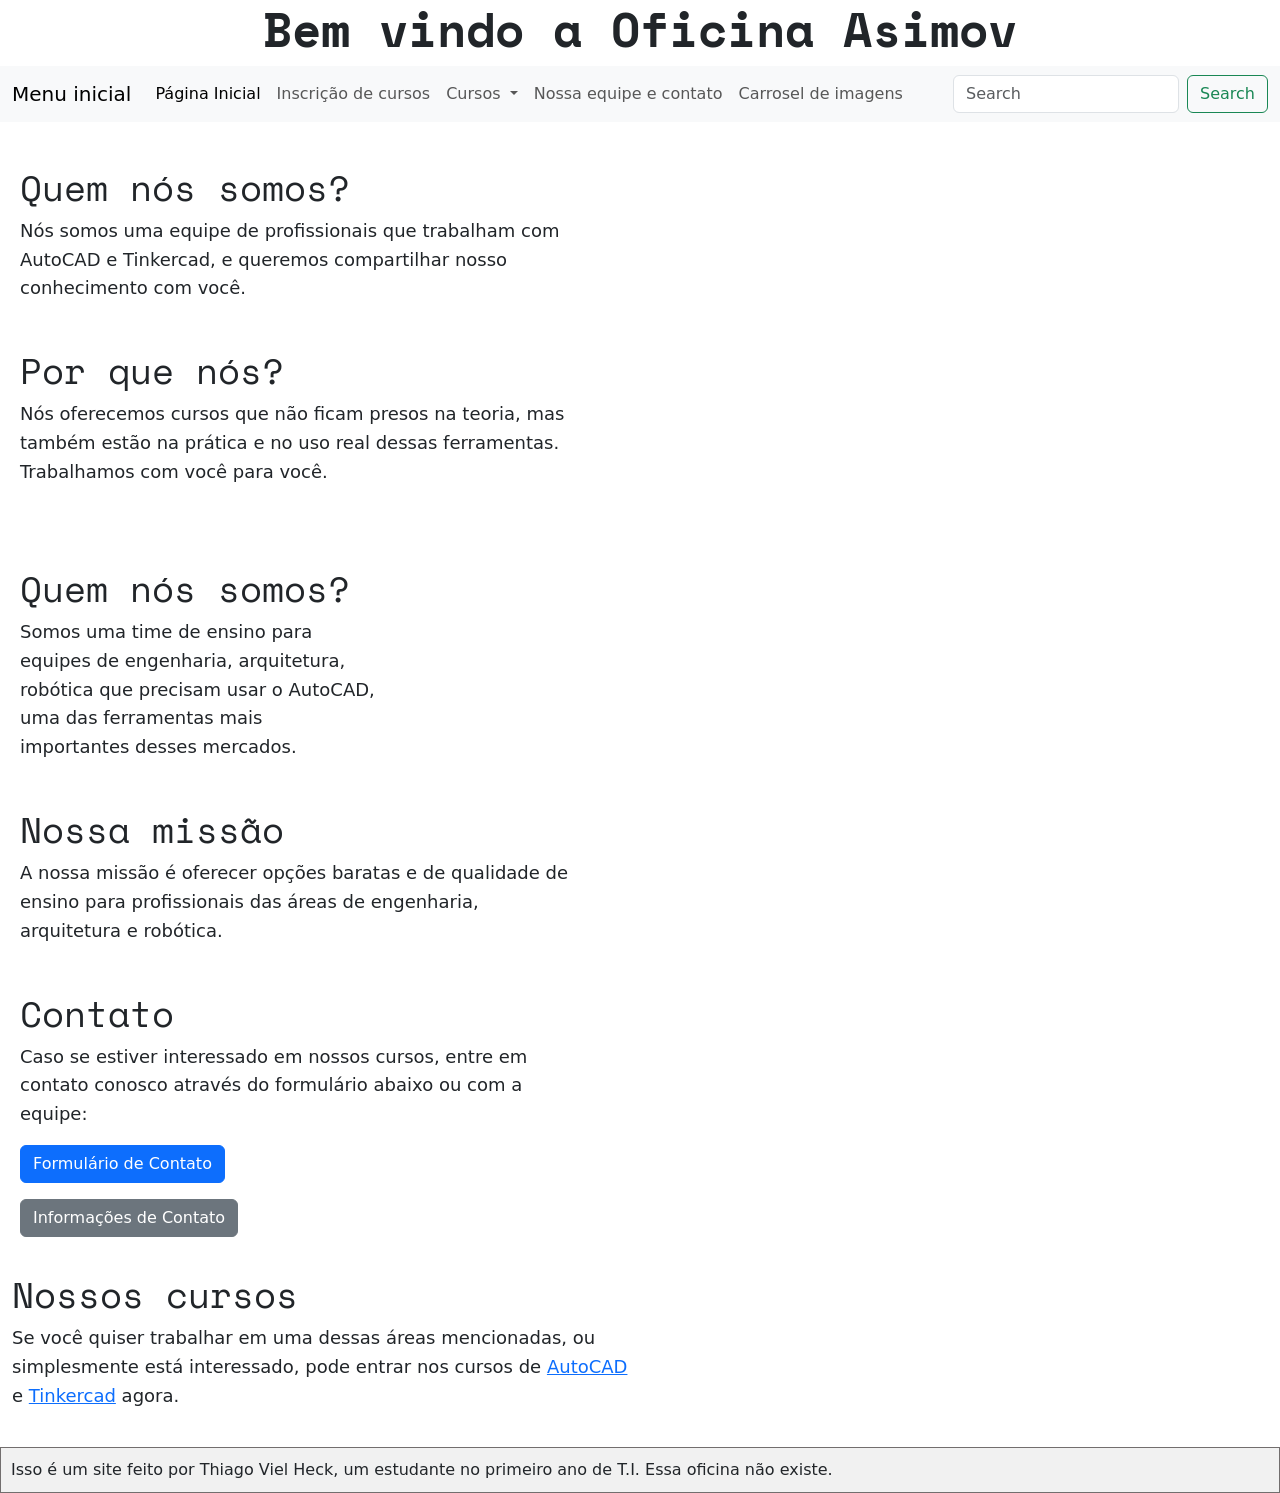
<file: index.html>
<!doctype html>
<html lang="pt-br">
  <head>
    <meta charset="utf-8" />
    <meta name="viewport" content="width=device-width, initial-scale=1" />
    <title>AV1 Terceiro Bimestre</title>
    <!-- Bootstrap -->
    <link
      href="https://cdn.jsdelivr.net/npm/bootstrap@5.3.8/dist/css/bootstrap.min.css"
      rel="stylesheet"
      integrity="sha384-sRIl4kxILFvY47J16cr9ZwB07vP4J8+LH7qKQnuqkuIAvNWLzeN8tE5YBujZqJLB"
      crossorigin="anonymous"
    />
    <!-- Google Fonts -->
    <link rel="preconnect" href="https://fonts.googleapis.com" />
    <link rel="preconnect" href="https://fonts.gstatic.com" crossorigin />
    <link
      href="https://fonts.googleapis.com/css2?family=Space+Mono:ital,wght@0,400;0,700;1,400;1,700&display=swap"
      rel="stylesheet"
    />

    <!-- CSS Customizado -->
    <link rel="stylesheet" href="css/style.css" />
  </head>

  <body>
    <div class="index">
      <h1 class="text-center">Bem vindo a Oficina Asimov</h1>

      <nav class="navbar navbar-expand-lg bg-body-tertiary">
        <div class="container-fluid">
          <a class="navbar-brand" href="#">Menu inicial</a>
          <button
            class="navbar-toggler"
            type="button"
            data-bs-toggle="collapse"
            data-bs-target="#navbarSupportedContent"
            aria-controls="navbarSupportedContent"
            aria-expanded="false"
            aria-label="Toggle navigation"
          >
            <span class="navbar-toggler-icon"></span>
          </button>
          <div class="collapse navbar-collapse" id="navbarSupportedContent">
            <ul class="navbar-nav me-auto mb-2 mb-lg-0">
              <li class="nav-item">
                <a class="nav-link active" aria-current="page" href="index.html"
                  >Página Inicial</a
                >
              </li>
              <li class="nav-item">
                <a class="nav-link" href="formulario.html"
                  >Inscrição de cursos</a
                >
              </li>
              <li class="nav-item dropdown">
                <a
                  class="nav-link dropdown-toggle"
                  href="#"
                  role="button"
                  data-bs-toggle="dropdown"
                  aria-expanded="false"
                >
                  Cursos
                </a>
                <ul class="dropdown-menu">
                  <li>
                    <a class="dropdown-item" href="AutoCAD.html">AutoCAD</a>
                  </li>
                  <li>
                    <a class="dropdown-item" href="Tinkercad.html">Tinkercad</a>
                  </li>
                  <li><hr class="dropdown-divider" /></li>
                  <li>
                    <a class="dropdown-item" aria-disabled="true">Desativado</a>
                  </li>
                </ul>
              </li>
              <li class="nav-item">
                <a class="nav-link" aria-disabled="false" href="contato.html"
                  >Nossa equipe e contato</a
                >
              </li>
              <li class="nav-item">
                <a
                  class="nav-link"
                  aria-disabled="false"
                  href="carousel_imagem.html"
                  >Carrosel de imagens</a
                >
              </li>
            </ul>
            <form class="d-flex" role="search">
              <input
                class="form-control me-2"
                type="search"
                placeholder="Search"
                aria-label="Search"
              />
              <button class="btn btn-outline-success" type="submit">
                Search
              </button>
            </form>
          </div>
        </div>
      </nav>

      <br />

      <main>
        <div class="container">
          <div class="row">
            <div class="col">
              <section class="col-12 col-lg-6 col-md-4">
                <h2>Quem nós somos?</h2>
                <p>
                  Nós somos uma equipe de profissionais que trabalham com
                  AutoCAD e Tinkercad, e queremos compartilhar nosso
                  conhecimento com você.
                </p>
              </section>
            </div>
          </div>
        </div>

        <div class="container">
          <div class="row">
            <div class="col">
              <section class="col-12 col-lg-6 col-md-4">
                <h3 style="text-align: left">Por que nós?</h3>
                <p>
                  Nós oferecemos cursos que não ficam presos na teoria, mas
                  também estão na prática e no uso real dessas ferramentas.
                  Trabalhamos com você para você.
                </p>
              </section>
            </div>
          </div>
        </div>
        <br />
        <div class="container">
          <div class="row">
            <section class="col-12 col-md-6 col-lg-4">
              <h2 style="text-align: left">Quem nós somos?</h2>
              <p>
                Somos uma time de ensino para equipes de engenharia,
                arquitetura, robótica que precisam usar o AutoCAD, uma das
                ferramentas mais importantes desses mercados.
              </p>
            </section>
          </div>
        </div>

        <div class="container">
          <div class="row">
            <div class="col">
              <section class="col-12 col-lg-6 col-md-4">
                <h3 style="text-align: left">Nossa missão</h3>
                <p>
                  A nossa missão é oferecer opções baratas e de qualidade de
                  ensino para profissionais das áreas de engenharia, arquitetura
                  e robótica.
                </p>
              </section>
            </div>
          </div>
        </div>

        <div class="container">
          <div class="row">
            <div class="col">
              <section class="col-12 col-lg-6 col-md-4">
                <h3 style="text-align: left">Contato</h3>
                <p>
                  Caso se estiver interessado em nossos cursos, entre em contato
                  conosco através do formulário abaixo ou com a equipe:
                </p>
                <p>
                  <a href="formulario.html" class="btn btn-primary"
                    >Formulário de Contato</a
                  >
                </p>
                <p>
                  <a href="contato.html" class="btn btn-secondary"
                    >Informações de Contato</a
                  >
                </p>
              </section>
            </div>
          </div>
        </div>

        <div class="container-fluid">
          <div class="row">
            <div class="col-12 col-lg-6 col-md-4">
              <h3 style="text-align: left">Nossos cursos</h3>
              <p>
                Se você quiser trabalhar em uma dessas áreas mencionadas, ou
                simplesmente está interessado, pode entrar nos cursos de
                <a href="AutoCAD.html">AutoCAD</a> e
                <a href="Tinkercad.html">Tinkercad</a> agora.
              </p>
            </div>
          </div>
        </div>
      </main>

      <script
        src="https://cdn.jsdelivr.net/npm/bootstrap@5.3.8/dist/js/bootstrap.bundle.min.js"
        integrity="sha384-FKyoEForCGlyvwx9Hj09JcYn3nv7wiPVlz7YYwJrWVcXK/BmnVDxM+D2scQbITxI"
        crossorigin="anonymous"
      ></script>

      <footer>
        Isso é um site feito por Thiago Viel Heck, um estudante no primeiro ano
        de T.I. Essa oficina não existe.
      </footer>
    </div>
  </body>
</html>
</file>
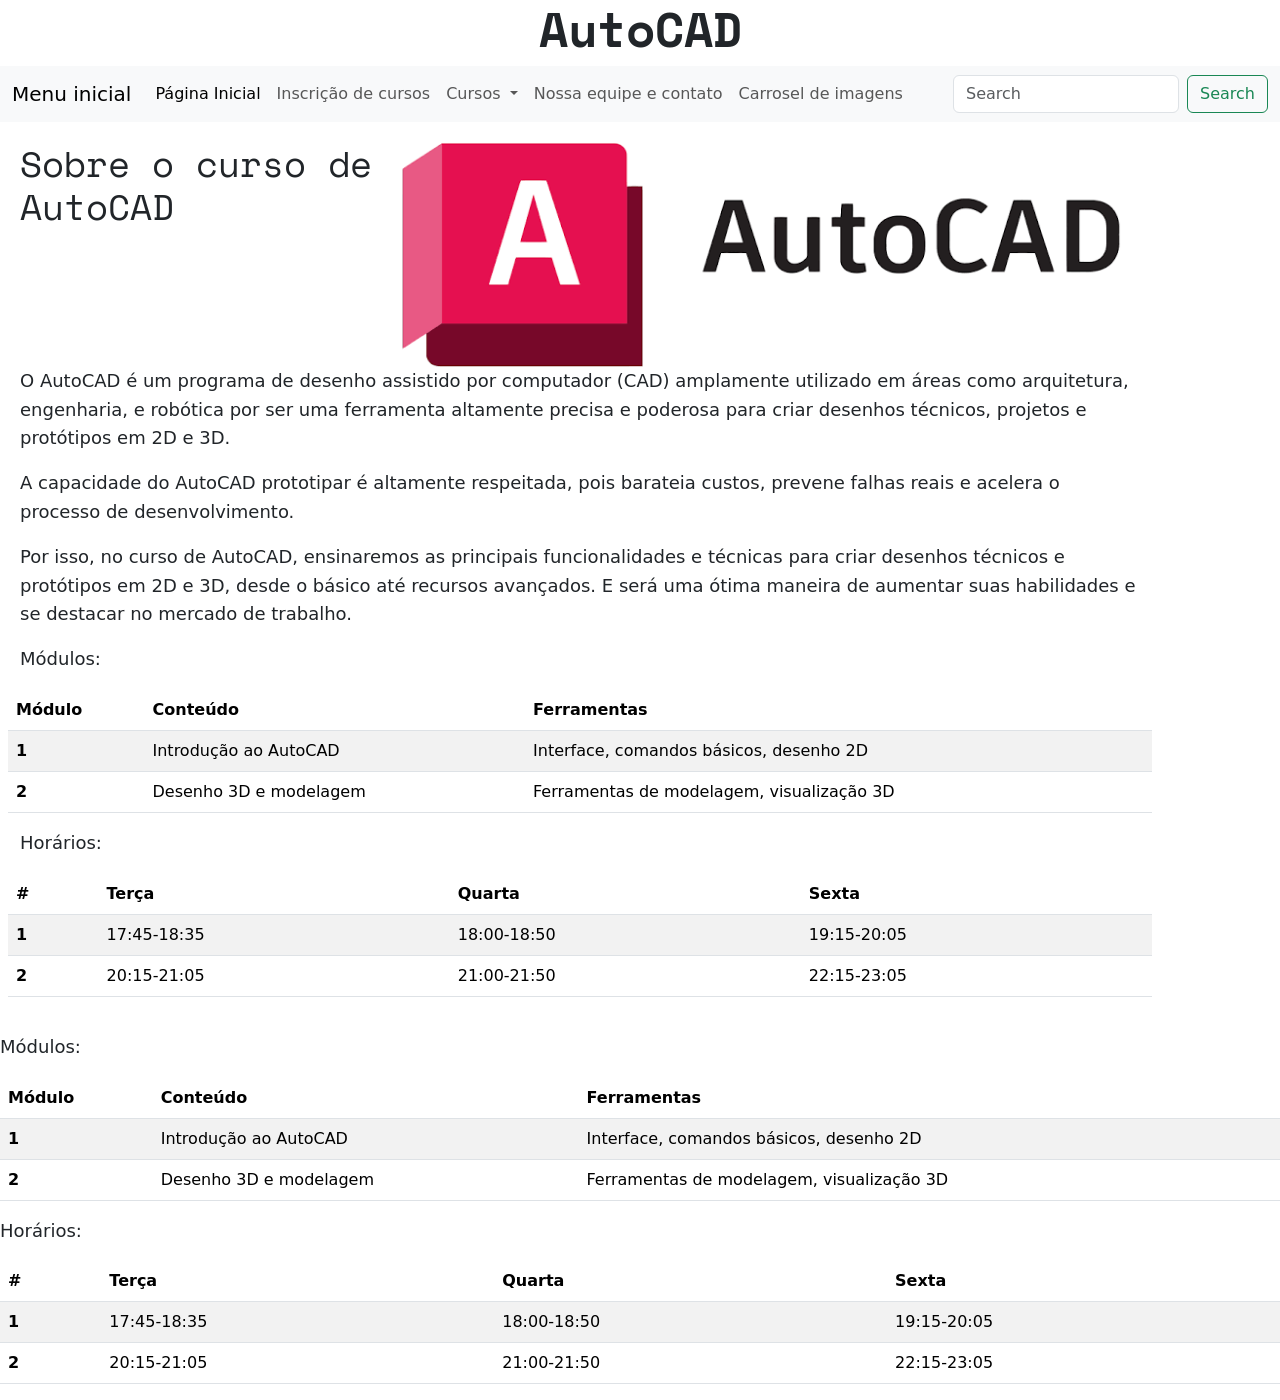
<file: AutoCAD.html>
<!doctype html>
<html lang="pt-br">
  <head>
    <meta charset="UTF-8" />
    <meta name="viewport" content="width=device-width, initial-scale=1.0" />
    <title>AutoCAD</title>
    <!-- Bootstrap -->
    <link
      href="https://cdn.jsdelivr.net/npm/bootstrap@5.3.8/dist/css/bootstrap.min.css"
      rel="stylesheet"
      integrity="sha384-sRIl4kxILFvY47J16cr9ZwB07vP4J8+LH7qKQnuqkuIAvNWLzeN8tE5YBujZqJLB"
      crossorigin="anonymous"
    />
    <!-- Google Fonts -->
    <link rel="preconnect" href="https://fonts.googleapis.com" />
    <link rel="preconnect" href="https://fonts.gstatic.com" crossorigin />
    <link
      href="https://fonts.googleapis.com/css2?family=Space+Mono:ital,wght@0,400;0,700;1,400;1,700&display=swap"
      rel="stylesheet"
    />

    <!-- CSS Customizado -->
    <link rel="stylesheet" href="css/style.css" />
  </head>
  <body>
    <h1>AutoCAD</h1>

    <nav class="navbar navbar-expand-lg bg-body-tertiary">
      <div class="container-fluid">
        <a class="navbar-brand" href="#">Menu inicial</a>
        <button
          class="navbar-toggler"
          type="button"
          data-bs-toggle="collapse"
          data-bs-target="#navbarSupportedContent"
          aria-controls="navbarSupportedContent"
          aria-expanded="false"
          aria-label="Toggle navigation"
        >
          <span class="navbar-toggler-icon"></span>
        </button>
        <div class="collapse navbar-collapse" id="navbarSupportedContent">
          <ul class="navbar-nav me-auto mb-2 mb-lg-0">
            <li class="nav-item">
              <a class="nav-link active" aria-current="page" href="index.html"
                >Página Inicial</a
              >
            </li>
            <li class="nav-item">
              <a class="nav-link" href="formulario.html">Inscrição de cursos</a>
            </li>
            <li class="nav-item dropdown">
              <a
                class="nav-link dropdown-toggle"
                href="#"
                role="button"
                data-bs-toggle="dropdown"
                aria-expanded="false"
              >
                Cursos
              </a>
              <ul class="dropdown-menu">
                <li>
                  <a class="dropdown-item" href="AutoCAD.html">AutoCAD</a>
                </li>
                <li>
                  <a class="dropdown-item" href="Tinkercad.html">Tinkercad</a>
                </li>
                <li><hr class="dropdown-divider" /></li>
                <li>
                  <a class="dropdown-item" aria-disabled="true">Desativado</a>
                </li>
              </ul>
            </li>
            <li class="nav-item">
              <a class="nav-link" aria-disabled="false" href="contato.html"
                >Nossa equipe e contato</a
              >
            </li>
            <li class="nav-item">
              <a
                class="nav-link"
                aria-disabled="false"
                href="carousel_imagem.html"
                >Carrosel de imagens</a
              >
            </li>
          </ul>
          <form class="d-flex" role="search">
            <input
              class="form-control me-2"
              type="search"
              placeholder="Search"
              aria-label="Search"
            />
            <button class="btn btn-outline-success" type="submit">
              Search
            </button>
          </form>
        </div>
      </div>
    </nav>

    <main>
      <div class="container">
        <div class="row">
          <article class="col-12 col-md-6 col-lg-4">
            <h2>Sobre o curso de AutoCAD</h2>
          </article>
          <img
            src="img/autocad_logo.png"
            alt="Logo da AutoCAD"
            style="width: 65%"
          />

          <br />
          <p>
            O AutoCAD é um programa de desenho assistido por computador (CAD)
            amplamente utilizado em áreas como arquitetura, engenharia, e
            robótica por ser uma ferramenta altamente precisa e poderosa para
            criar desenhos técnicos, projetos e protótipos em 2D e 3D.
          </p>
          <p>
            A capacidade do AutoCAD prototipar é altamente respeitada, pois
            barateia custos, prevene falhas reais e acelera o processo de
            desenvolvimento.
          </p>

          <p>
            Por isso, no curso de AutoCAD, ensinaremos as principais
            funcionalidades e técnicas para criar desenhos técnicos e protótipos
            em 2D e 3D, desde o básico até recursos avançados. E será uma ótima
            maneira de aumentar suas habilidades e se destacar no mercado de
            trabalho.
          </p>
          <p>Módulos:</p>
          <table class="table table-striped">
            <thead>
              <tr>
                <th scope="col">Módulo</th>
                <th scope="col">Conteúdo</th>
                <th scope="col">Ferramentas</th>
              </tr>
            </thead>
            <tbody>
              <tr>
                <th scope="row">1</th>
                <td>Introdução ao AutoCAD</td>
                <td>Interface, comandos básicos, desenho 2D</td>
              </tr>

              <tr>
                <th scope="row">2</th>
                <td>Desenho 3D e modelagem</td>
                <td>Ferramentas de modelagem, visualização 3D</td>
              </tr>
            </tbody>
          </table>

          <p>Horários:</p>
          <table class="table table-striped">
            <thead>
              <tr>
                <th scope="col">#</th>
                <th scope="col">Terça</th>
                <th scope="col">Quarta</th>
                <th scope="col">Sexta</th>
              </tr>
            </thead>
            <tr>
              <th scope="row">1</th>
              <td>17:45-18:35</td>
              <td>18:00-18:50</td>
              <td>19:15-20:05</td>
            </tr>
            <tr>
              <th scope="row">2</th>
              <td>20:15-21:05</td>
              <td>21:00-21:50</td>
              <td>22:15-23:05</td>
            </tr>
          </table>
        </div>
      </div>

      <p>Módulos:</p>
      <table class="table table-striped">
        <thead>
          <tr>
            <th scope="col">Módulo</th>
            <th scope="col">Conteúdo</th>
            <th scope="col">Ferramentas</th>
          </tr>
        </thead>
        <tbody>
          <tr>
            <th scope="row">1</th>
            <td>Introdução ao AutoCAD</td>
            <td>Interface, comandos básicos, desenho 2D</td>
          </tr>

          <tr>
            <th scope="row">2</th>
            <td>Desenho 3D e modelagem</td>
            <td>Ferramentas de modelagem, visualização 3D</td>
          </tr>
        </tbody>
      </table>

      <p>Horários:</p>
      <table class="table table-striped">
        <thead>
          <tr>
            <th scope="col">#</th>
            <th scope="col">Terça</th>
            <th scope="col">Quarta</th>
            <th scope="col">Sexta</th>
          </tr>
        </thead>
        <tr>
          <th scope="row">1</th>
          <td>17:45-18:35</td>
          <td>18:00-18:50</td>
          <td>19:15-20:05</td>
        </tr>
        <tr>
          <th scope="row">2</th>
          <td>20:15-21:05</td>
          <td>21:00-21:50</td>
          <td>22:15-23:05</td>
        </tr>
      </table>
    </main>

    <script
      src="https://cdn.jsdelivr.net/npm/bootstrap@5.3.8/dist/js/bootstrap.bundle.min.js"
      integrity="sha384-FKyoEForCGlyvwx9Hj09JcYn3nv7wiPVlz7YYwJrWVcXK/BmnVDxM+D2scQbITxI"
      crossorigin="anonymous"
    ></script>
  </body>
</html>
</file>
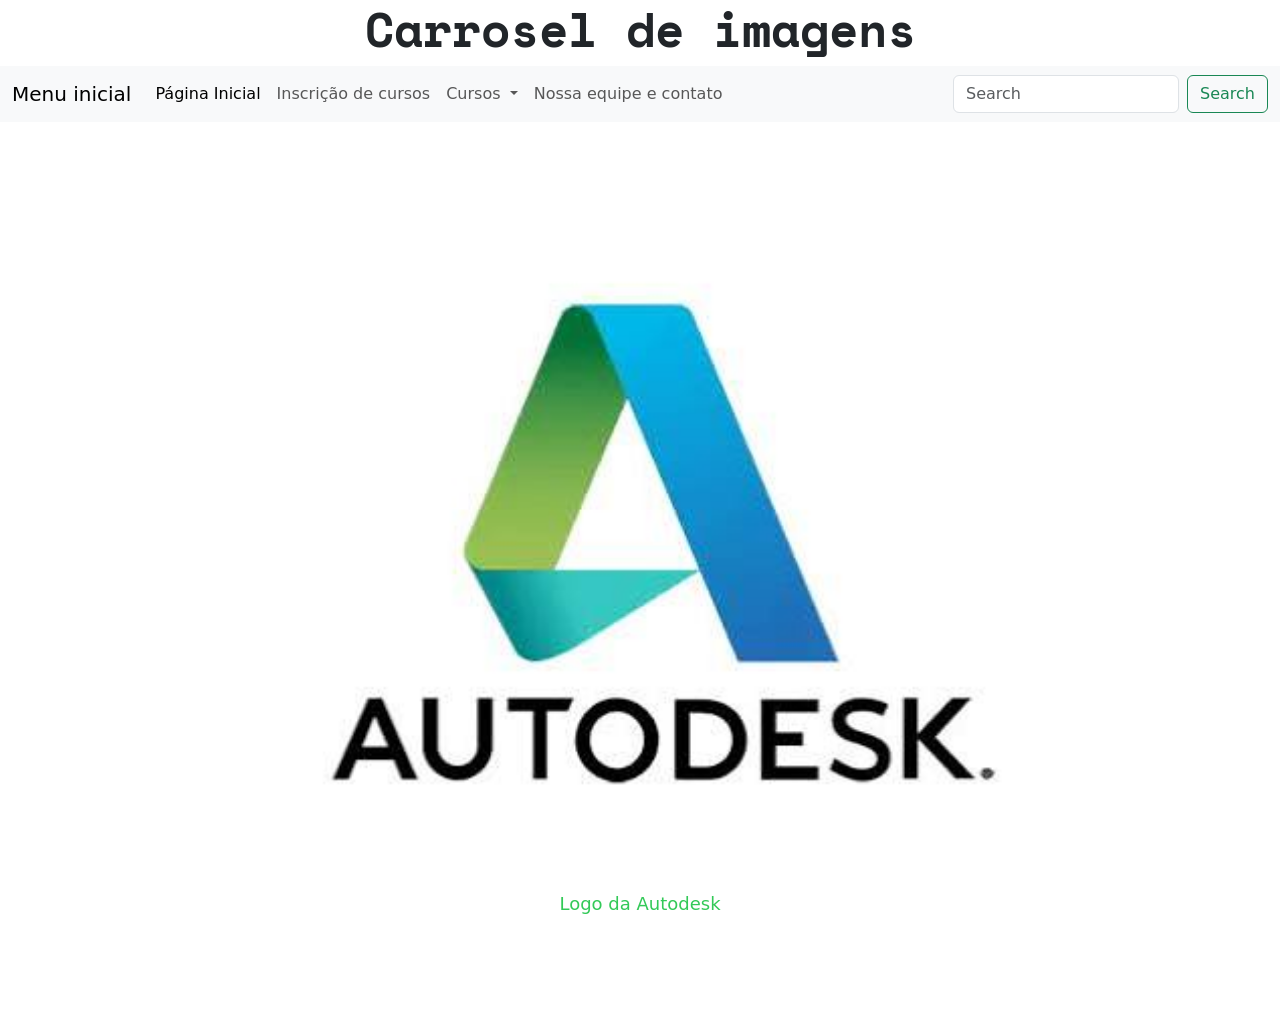
<file: carousel_imagem.html>
<!doctype html>
<html lang="en">
  <head>
    <meta charset="UTF-8" />
    <meta name="viewport" content="width=device-width, initial-scale=1.0" />
    <title>Document</title>
    <!-- Bootstrap -->
    <link
      href="https://cdn.jsdelivr.net/npm/bootstrap@5.3.8/dist/css/bootstrap.min.css"
      rel="stylesheet"
      integrity="sha384-sRIl4kxILFvY47J16cr9ZwB07vP4J8+LH7qKQnuqkuIAvNWLzeN8tE5YBujZqJLB"
      crossorigin="anonymous"
    />
    <!-- Google Fonts -->
    <link rel="preconnect" href="https://fonts.googleapis.com" />
    <link rel="preconnect" href="https://fonts.gstatic.com" crossorigin />
    <link
      href="https://fonts.googleapis.com/css2?family=Space+Mono:ital,wght@0,400;0,700;1,400;1,700&display=swap"
      rel="stylesheet"
    />
    <!-- CSS Customizado -->
    <link rel="stylesheet" href="css/style.css" />
  </head>
  <body>
    <h1 class="text-center">Carrosel de imagens</h1>

    <nav class="navbar navbar-expand-lg bg-body-tertiary">
      <div class="container-fluid">
        <a class="navbar-brand" href="#">Menu inicial</a>
        <button
          class="navbar-toggler"
          type="button"
          data-bs-toggle="collapse"
          data-bs-target="#navbarSupportedContent"
          aria-controls="navbarSupportedContent"
          aria-expanded="false"
          aria-label="Toggle navigation"
        >
          <span class="navbar-toggler-icon"></span>
        </button>
        <div class="collapse navbar-collapse" id="navbarSupportedContent">
          <ul class="navbar-nav me-auto mb-2 mb-lg-0">
            <li class="nav-item">
              <a class="nav-link active" aria-current="page" href="index.html"
                >Página Inicial</a
              >
            </li>
            <li class="nav-item">
              <a class="nav-link" href="formulario.html">Inscrição de cursos</a>
            </li>
            <li class="nav-item dropdown">
              <a
                class="nav-link dropdown-toggle"
                href="#"
                role="button"
                data-bs-toggle="dropdown"
                aria-expanded="false"
              >
                Cursos
              </a>
              <ul class="dropdown-menu">
                <li>
                  <a class="dropdown-item" href="AutoCAD.html">AutoCAD</a>
                </li>
                <li>
                  <a class="dropdown-item" href="Tinkercad.html">Tinkercad</a>
                </li>
                <li><hr class="dropdown-divider" /></li>
                <li>
                  <a class="dropdown-item" aria-disabled="true">Desativado</a>
                </li>
              </ul>
            </li>
            <li class="nav-item">
              <a class="nav-link" aria-disabled="false" href="contato.html"
                >Nossa equipe e contato</a
              >
            </li>
          </ul>
          <form class="d-flex" role="search">
            <input
              class="form-control me-2"
              type="search"
              placeholder="Search"
              aria-label="Search"
            />
            <button class="btn btn-outline-success" type="submit">
              Search
            </button>
          </form>
        </div>
      </div>
    </nav>

    <div id="carouselExample" class="carousel slide">
      <div class="carousel-inner">
        <div class="carousel-item active">
          <img
            src="img/autodesk_logo.jpg"
            class="d-block w-100"
            style="height: 50%; width: 50%; object-fit: cover"
            alt="..."
          />
          <div class="carousel-caption d-none d-md-block">
            <h5>Logo da Autodesk</h5>
            <p>Some representative placeholder content for the first slide.</p>
          </div>
        </div>
        <div class="carousel-item">
          <img
            src="img/autocad_v3.png"
            class="d-block w-100"
            style="height: 50%; width: 50%; object-fit: cover"
            alt="..."
          />
          <div class="carousel-caption d-none d-md-block">
            <h5>Logo do AutoCAD</h5>
          </div>
        </div>

        <div class="carousel-item">
          <img
            src="img/tinkercad_logo.jpg"
            class="d-block w-100"
            style="height: 50%; width: 50%; object-fit: cover"
            alt="..."
          />
          <div class="carousel-caption d-none d-md-block">
            <h5>Logo do Tinkercad</h5>
          </div>
        </div>
        <div class="carousel-item">
          <img
            src="img/tinkercad_uso.jpg"
            class="d-block w-100"
            style="height: 50%; width: 50%; object-fit: cover"
            alt="..."
          />
          <div class="carousel-caption d-none d-md-block">
            <h5>Usando o Tinkercad</h5>
          </div>
        </div>
        <div class="carousel-item">
          <img
            src="img/autocad_uso.jpg"
            class="d-block w-100"
            style="height: 50%; width: 50%; object-fit: cover"
            alt="..."
          />
          <div class="carousel-caption d-none d-md-block">
            <h5>Usando o AutoCAD</h5>
          </div>
        </div>

        <div class="carousel-item">
          <img
            src="img/equipe.jpg"
            class="d-block w-100"
            style="height: 50%; width: 50%; object-fit: cover"
            alt="..."
          />
          <div class="carousel-caption d-none d-md-block">
            <h5>Equipe da Oficina Asimov</h5>
            <p style="color: #33c958">Nós esperamos por você!</p>
          </div>
        </div>
      </div>

      <button
        class="carousel-control-prev"
        type="button"
        data-bs-target="#carouselExample"
        data-bs-slide="prev"
      >
        <span class="carousel-control-prev-icon" aria-hidden="true"></span>
        <span class="visually-hidden">Previous</span>
      </button>
      <button
        class="carousel-control-next"
        type="button"
        data-bs-target="#carouselExample"
        data-bs-slide="next"
      >
        <span class="carousel-control-next-icon" aria-hidden="true"></span>
        <span class="visually-hidden">Next</span>
      </button>
    </div>

    <script
      src="https://cdn.jsdelivr.net/npm/bootstrap@5.3.8/dist/js/bootstrap.bundle.min.js"
      integrity="sha384-FKyoEForCGlyvwx9Hj09JcYn3nv7wiPVlz7YYwJrWVcXK/BmnVDxM+D2scQbITxI"
      crossorigin="anonymous"
    ></script>
  </body>
</html>
</file>
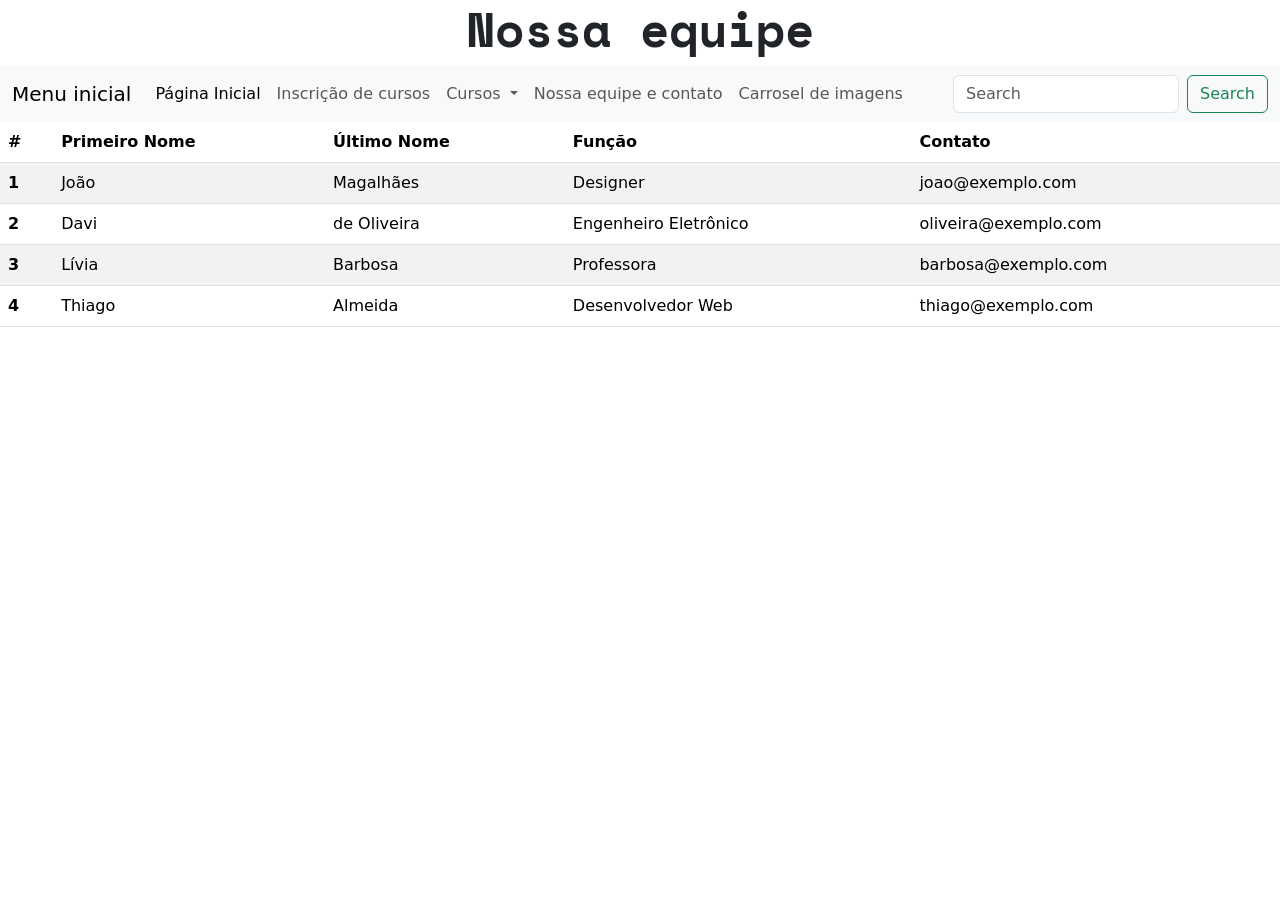
<file: contato.html>
<!doctype html>
<html lang="en">
  <head>
    <meta charset="UTF-8" />
    <meta name="viewport" content="width=device-width, initial-scale=1.0" />
    <title>Document</title>
    <!-- Bootstrap -->
    <link
      href="https://cdn.jsdelivr.net/npm/bootstrap@5.3.8/dist/css/bootstrap.min.css"
      rel="stylesheet"
      integrity="sha384-sRIl4kxILFvY47J16cr9ZwB07vP4J8+LH7qKQnuqkuIAvNWLzeN8tE5YBujZqJLB"
      crossorigin="anonymous"
    />
    <!-- Google Fonts -->
    <link rel="preconnect" href="https://fonts.googleapis.com" />
    <link rel="preconnect" href="https://fonts.gstatic.com" crossorigin />
    <link
      href="https://fonts.googleapis.com/css2?family=Space+Mono:ital,wght@0,400;0,700;1,400;1,700&display=swap"
      rel="stylesheet"
    />

    <!-- CSS Customizado -->
    <link rel="stylesheet" href="css/style.css" />
  </head>
  <body>
    <h1 class="text-center">Nossa equipe</h1>
    <nav class="navbar navbar-expand-lg bg-body-tertiary">
      <div class="container-fluid">
        <a class="navbar-brand" href="#">Menu inicial</a>
        <button
          class="navbar-toggler"
          type="button"
          data-bs-toggle="collapse"
          data-bs-target="#navbarSupportedContent"
          aria-controls="navbarSupportedContent"
          aria-expanded="false"
          aria-label="Toggle navigation"
        >
          <span class="navbar-toggler-icon"></span>
        </button>
        <div class="collapse navbar-collapse" id="navbarSupportedContent">
          <ul class="navbar-nav me-auto mb-2 mb-lg-0">
            <li class="nav-item">
              <a class="nav-link active" aria-current="page" href="index.html"
                >Página Inicial</a
              >
            </li>
            <li class="nav-item">
              <a class="nav-link" href="formulario.html">Inscrição de cursos</a>
            </li>
            <li class="nav-item dropdown">
              <a
                class="nav-link dropdown-toggle"
                href="#"
                role="button"
                data-bs-toggle="dropdown"
                aria-expanded="false"
              >
                Cursos
              </a>
              <ul class="dropdown-menu">
                <li>
                  <a class="dropdown-item" href="AutoCAD.html">AutoCAD</a>
                </li>
                <li>
                  <a class="dropdown-item" href="Tinkercad.html">Tinkercad</a>
                </li>
                <li><hr class="dropdown-divider" /></li>
                <li>
                  <a class="dropdown-item" aria-disabled="true">Desativado</a>
                </li>
              </ul>
            </li>
            <li class="nav-item">
              <a class="nav-link" aria-disabled="false" href="contato.html"
                >Nossa equipe e contato</a
              >
            </li>
            <li class="nav-item">
              <a
                class="nav-link"
                aria-disabled="false"
                href="carousel_imagem.html"
                >Carrosel de imagens</a
              >
            </li>
          </ul>
          <form class="d-flex" role="search">
            <input
              class="form-control me-2"
              type="search"
              placeholder="Search"
              aria-label="Search"
            />
            <button class="btn btn-outline-success" type="submit">
              Search
            </button>
          </form>
        </div>
      </div>
    </nav>

    <table class="table table-striped" id="tabela-equipe">
      <thead>
        <tr>
          <th scope="col">#</th>
          <th scope="col">Primeiro Nome</th>
          <th scope="col">Último Nome</th>
          <th scope="col">Função</th>
          <th scope="col">Contato</th>
        </tr>
      </thead>
      <tbody>
        <tr>
          <th scope="row">1</th>
          <td>João</td>
          <td>Magalhães</td>
          <td>Designer</td>
          <td>joao@exemplo.com</td>
        </tr>
        <tr>
          <th scope="row">2</th>
          <td>Davi</td>
          <td>de Oliveira</td>
          <td>Engenheiro Eletrônico</td>
          <td>oliveira@exemplo.com</td>
        </tr>
        <tr>
          <th scope="row">3</th>
          <td>Lívia</td>
          <td>Barbosa</td>
          <td>Professora</td>
          <td>barbosa@exemplo.com</td>
        </tr>

        <tr>
          <th scope="row">4</th>
          <td>Thiago</td>
          <td>Almeida</td>
          <td>Desenvolvedor Web</td>
          <td>thiago@exemplo.com</td>
        </tr>
      </tbody>
    </table>
    <script
      src="https://cdn.jsdelivr.net/npm/bootstrap@5.3.8/dist/js/bootstrap.bundle.min.js"
      integrity="sha384-FKyoEForCGlyvwx9Hj09JcYn3nv7wiPVlz7YYwJrWVcXK/BmnVDxM+D2scQbITxI"
      crossorigin="anonymous"
    ></script>
  </body>
</html>
</file>
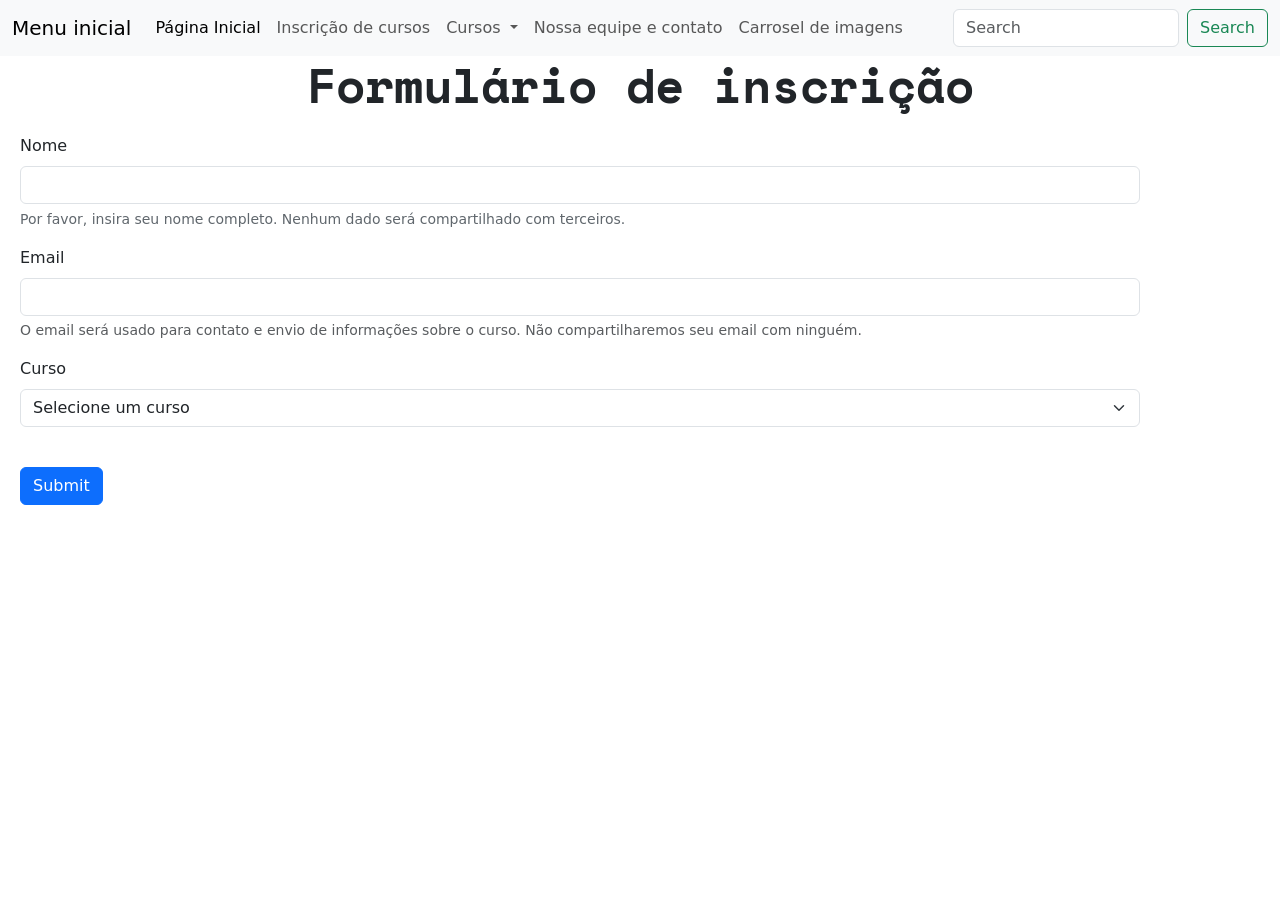
<file: formulario.html>
<!doctype html>
<html lang="pt-br">
  <head>
    <meta charset="utf-8" />
    <meta name="viewport" content="width=device-width, initial-scale=1" />
    <title>AV1 Terceiro Bimestre</title>
    <!-- Bootstrap -->
    <link
      href="https://cdn.jsdelivr.net/npm/bootstrap@5.3.8/dist/css/bootstrap.min.css"
      rel="stylesheet"
      integrity="sha384-sRIl4kxILFvY47J16cr9ZwB07vP4J8+LH7qKQnuqkuIAvNWLzeN8tE5YBujZqJLB"
      crossorigin="anonymous"
    />
    <!-- Google Fonts -->
    <link rel="preconnect" href="https://fonts.googleapis.com" />
    <link rel="preconnect" href="https://fonts.gstatic.com" crossorigin />
    <link
      href="https://fonts.googleapis.com/css2?family=Space+Mono:ital,wght@0,400;0,700;1,400;1,700&display=swap"
      rel="stylesheet"
    />

    <!-- CSS Customizado -->
    <link rel="stylesheet" href="css/style.css" />
  </head>

  <body>
    <nav class="navbar navbar-expand-lg bg-body-tertiary">
      <div class="container-fluid">
        <a class="navbar-brand" href="#">Menu inicial</a>
        <button
          class="navbar-toggler"
          type="button"
          data-bs-toggle="collapse"
          data-bs-target="#navbarSupportedContent"
          aria-controls="navbarSupportedContent"
          aria-expanded="false"
          aria-label="Toggle navigation"
        >
          <span class="navbar-toggler-icon"></span>
        </button>
        <div class="collapse navbar-collapse" id="navbarSupportedContent">
          <ul class="navbar-nav me-auto mb-2 mb-lg-0">
            <li class="nav-item">
              <a class="nav-link active" aria-current="page" href="index.html"
                >Página Inicial</a
              >
            </li>
            <li class="nav-item">
              <a class="nav-link" href="formulario.html">Inscrição de cursos</a>
            </li>
            <li class="nav-item dropdown">
              <a
                class="nav-link dropdown-toggle"
                href="#"
                role="button"
                data-bs-toggle="dropdown"
                aria-expanded="false"
              >
                Cursos
              </a>
              <ul class="dropdown-menu">
                <li>
                  <a class="dropdown-item" href="AutoCAD.html">AutoCAD</a>
                </li>
                <li>
                  <a class="dropdown-item" href="Tinkercad.html">Tinkercad</a>
                </li>
                <li><hr class="dropdown-divider" /></li>
                <li>
                  <a class="dropdown-item" aria-disabled="true">Desativado</a>
                </li>
              </ul>
            </li>
            <li class="nav-item">
              <a class="nav-link" aria-disabled="false" href="contato.html"
                >Nossa equipe e contato</a
              >
            </li>
            <li class="nav-item">
              <a
                class="nav-link"
                aria-disabled="false"
                href="carousel_imagem.html"
                >Carrosel de imagens</a
              >
            </li>
          </ul>
          <form class="d-flex" role="search">
            <input
              class="form-control me-2"
              type="search"
              placeholder="Search"
              aria-label="Search"
            />
            <button class="btn btn-outline-success" type="submit">
              Search
            </button>
          </form>
        </div>
      </div>
    </nav>

    <h1 class="text-center">Formulário de inscrição</h1>

    <form class="container" action="processar_formulario.php" method="POST">
      <div class="mb-3">
        <label for="inputNome" class="form-label">Nome</label>
        <input type="text" class="form-control" id="inputNome" required />
        <div class="nomeHelp" class="form-text">
          Por favor, insira seu nome completo. Nenhum dado será compartilhado
          com terceiros.
        </div>
      </div>

      <div class="mb-3">
        <label for="inputEmail1" class="form-label">Email</label>
        <input
          type="email"
          class="form-control"
          id="inputEmail1"
          aria-describedby="emailHelp"
          required
        />
        <div id="emailHelp" class="form-text">
          O email será usado para contato e envio de informações sobre o curso.
          Não compartilharemos seu email com ninguém.
        </div>
      </div>

      <div class="mb-3">
        <label for="inputCurso" class="form-label">Curso</label>
        <select class="form-select" id="inputCurso">
          <option selected>Selecione um curso</option>
          <option value="AutoCAD">AutoCAD</option>
          <option value="Tinkercad">Tinkercad</option>
          <option value="Ambos">Ambos</option>
        </select>
      </div>

      <br />

      <button type="submit" class="btn btn-primary">Submit</button>
    </form>

    <script
      src="https://cdn.jsdelivr.net/npm/bootstrap@5.3.8/dist/js/bootstrap.bundle.min.js"
      integrity="sha384-FKyoEForCGlyvwx9Hj09JcYn3nv7wiPVlz7YYwJrWVcXK/BmnVDxM+D2scQbITxI"
      crossorigin="anonymous"
    ></script>
  </body>
</html>
</file>
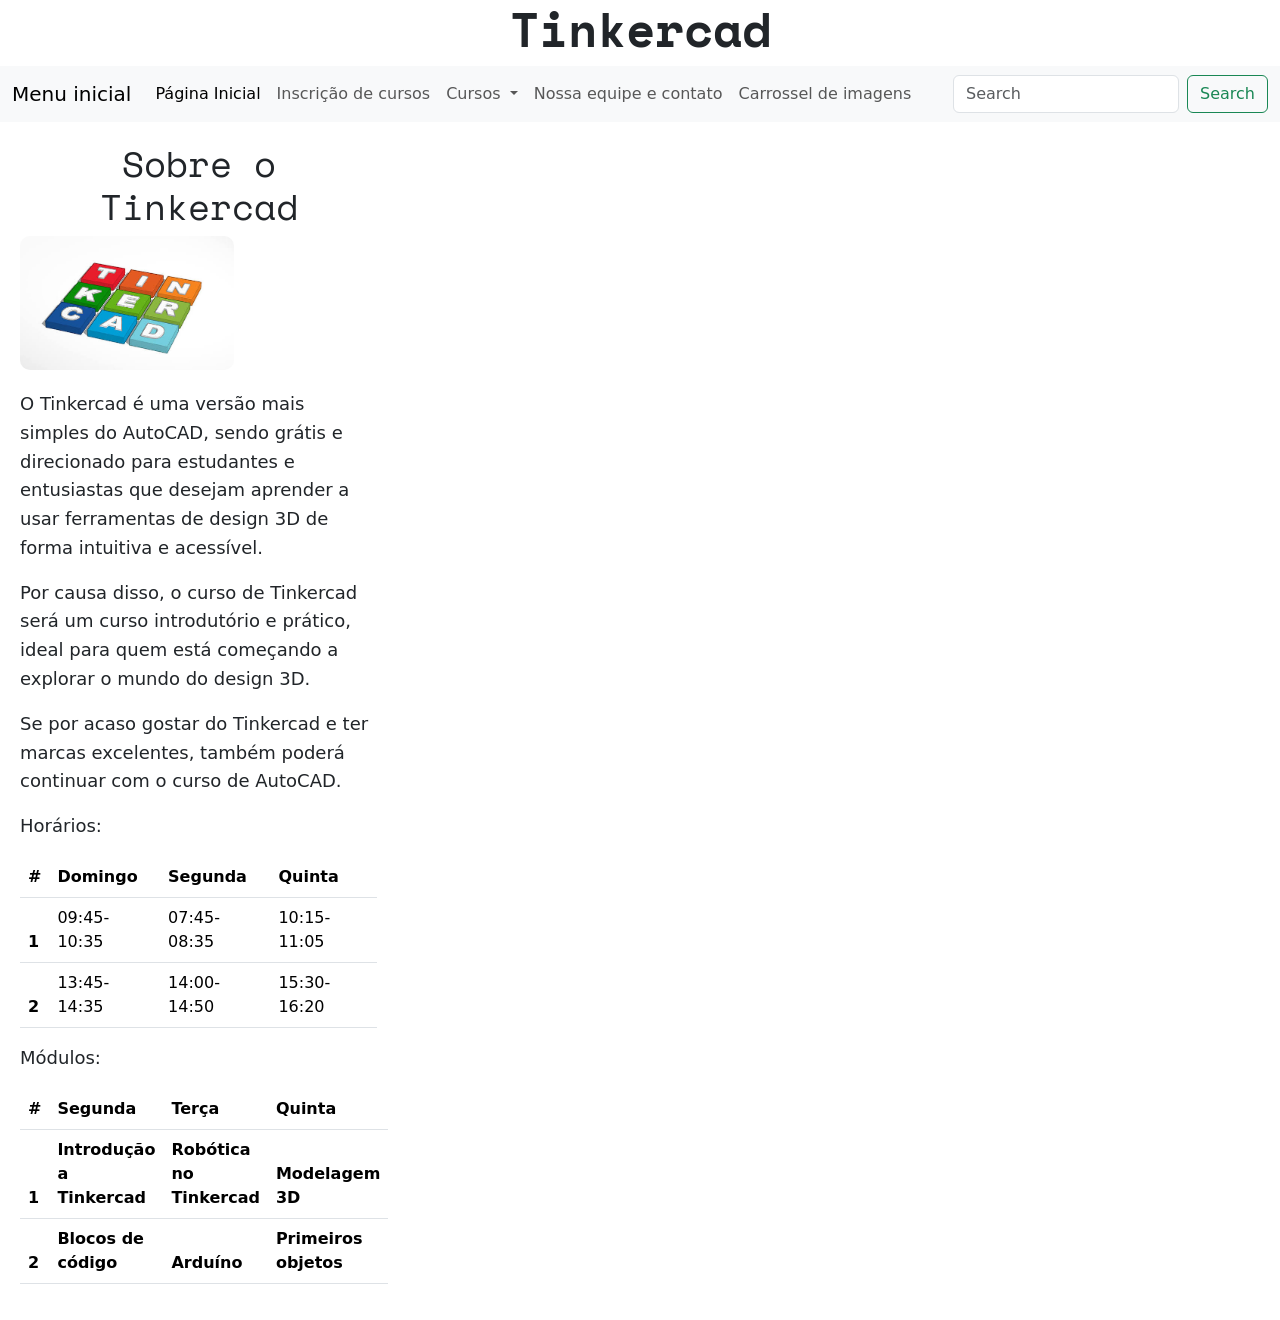
<file: Tinkercad.html>
<!doctype html>
<html lang="en">
  <head>
    <meta charset="UTF-8" />
    <meta name="viewport" content="width=device-width, initial-scale=1.0" />
    <title>Tinkercad</title>
    <!-- Bootstrap -->
    <link
      href="https://cdn.jsdelivr.net/npm/bootstrap@5.3.8/dist/css/bootstrap.min.css"
      rel="stylesheet"
      integrity="sha384-sRIl4kxILFvY47J16cr9ZwB07vP4J8+LH7qKQnuqkuIAvNWLzeN8tE5YBujZqJLB"
      crossorigin="anonymous"
    />
    <!-- Google Fonts -->
    <link rel="preconnect" href="https://fonts.googleapis.com" />
    <link rel="preconnect" href="https://fonts.gstatic.com" crossorigin />
    <link
      href="https://fonts.googleapis.com/css2?family=Space+Mono:ital,wght@0,400;0,700;1,400;1,700&display=swap"
      rel="stylesheet"
    />

    <!-- CSS Customizado -->
    <link rel="stylesheet" href="css/style.css" />
  </head>
  <body>
    <h1>Tinkercad</h1>

    <nav class="navbar navbar-expand-lg bg-body-tertiary">
      <div class="container-fluid">
        <a class="navbar-brand" href="#">Menu inicial</a>
        <button
          class="navbar-toggler"
          type="button"
          data-bs-toggle="collapse"
          data-bs-target="#navbarSupportedContent"
          aria-controls="navbarSupportedContent"
          aria-expanded="false"
          aria-label="Toggle navigation"
        >
          <span class="navbar-toggler-icon"></span>
        </button>
        <div class="collapse navbar-collapse" id="navbarSupportedContent">
          <ul class="navbar-nav me-auto mb-2 mb-lg-0">
            <li class="nav-item">
              <a class="nav-link active" aria-current="page" href="index.html"
                >Página Inicial</a
              >
            </li>
            <li class="nav-item">
              <a class="nav-link" href="formulario.html">Inscrição de cursos</a>
            </li>
            <li class="nav-item dropdown">
              <a
                class="nav-link dropdown-toggle"
                href="#"
                role="button"
                data-bs-toggle="dropdown"
                aria-expanded="false"
              >
                Cursos
              </a>
              <ul class="dropdown-menu">
                <li>
                  <a class="dropdown-item" href="AutoCAD.html">AutoCAD</a>
                </li>
                <li>
                  <a class="dropdown-item" href="Tinkercad.html">Tinkercad</a>
                </li>
                <li><hr class="dropdown-divider" /></li>
                <li>
                  <a class="dropdown-item" aria-disabled="true">Desativado</a>
                </li>
              </ul>
            </li>
            <li class="nav-item">
              <a class="nav-link" aria-disabled="false" href="contato.html"
                >Nossa equipe e contato</a
              >
            </li>
            <li class="nav-item">
              <a
                class="nav-link"
                aria-disabled="false"
                href="carousel_imagem.html"
              >
                Carrossel de imagens
              </a>
            </li>
          </ul>
          <form class="d-flex" role="search">
            <input
              class="form-control me-2"
              type="search"
              placeholder="Search"
              aria-label="Search"
            />
            <button class="btn btn-outline-success" type="submit">
              Search
            </button>
          </form>
        </div>
      </div>
    </nav>

    <div class="container">
      <div class="row">
        <div class="col-12 col-md-6 col-lg-4">
          <h2 class="text-center">Sobre o Tinkercad</h2>
          <img
            id="tinkercad-imagem"
            src="img/tinkercad_logo.jpg"
            alt="Blocos tridimensionais coloridos organizados em uma grade formam as letras TINKERCAD, com letras brancas em relevo sobre fundo branco; a composição tem aparência lúdica e tecnológica."
            style="
              width: 60%;
              height: auto;
              border-radius: 10px;
              margin-bottom: 20px;
            "
          />
          <p>
            O Tinkercad é uma versão mais simples do AutoCAD, sendo grátis e
            direcionado para estudantes e entusiastas que desejam aprender a
            usar ferramentas de design 3D de forma intuitiva e acessível.
          </p>

          <p>
            Por causa disso, o curso de Tinkercad será um curso introdutório e
            prático, ideal para quem está começando a explorar o mundo do design
            3D.
          </p>

          <p>
            Se por acaso gostar do Tinkercad e ter marcas excelentes, também
            poderá continuar com o curso de AutoCAD.
          </p>

          <p>Horários:</p>

          <table class="table table-striped table-responsive">
            <thead>
              <tr>
                <th scope="col">#</th>
                <th scope="col">Domingo</th>
                <th scope="col">Segunda</th>
                <th scope="col">Quinta</th>
              </tr>

              <tr>
                <th scope="row">1</th>
                <td>09:45-10:35</td>
                <td>07:45-08:35</td>
                <td>10:15-11:05</td>
              </tr>
              <tr>
                <th scope="row">2</th>
                <td>13:45-14:35</td>
                <td>14:00-14:50</td>
                <td>15:30-16:20</td>
              </tr>
            </thead>
          </table>

          <p>Módulos:</p>

          <table class="table table-striped table-responsive">
            <thead>
              <tr>
                <th scope="col">#</th>
                <th scope="col">Segunda</th>
                <th scope="col">Terça</th>
                <th scope="col">Quinta</th>
              </tr>
              <tr>
                <th scope="row">1</th>
                <th scope="row">Introdução a Tinkercad</th>
                <th scope="row">Robótica no Tinkercad</th>
                <th scope="row">Modelagem 3D</th>
              </tr>
              <tr>
                <th scope="row">2</th>
                <th scope="row">Blocos de código</th>
                <th scope="row">Arduíno</th>
                <th scope="row">Primeiros objetos</th>
              </tr>
            </thead>
          </table>
        </div>
      </div>
    </div>

    <script
      src="https://cdn.jsdelivr.net/npm/bootstrap@5.3.8/dist/js/bootstrap.bundle.min.js"
      integrity="sha384-FKyoEForCGlyvwx9Hj09JcYn3nv7wiPVlz7YYwJrWVcXK/BmnVDxM+D2scQbITxI"
      crossorigin="anonymous"
    ></script>
  </body>
</html>
</file>
<file: css/style.css>
h1 {
  font-family: "Space Mono", Arial, Helvetica, sans-serif;
  font-size: 48px;
  font-weight: 550;
  text-align: center;
}

h2 {
  font-family: "Space Mono", Arial, Helvetica, sans-serif;
  font-size: 36px;
  text-align: left;
}

h3 {
  font-family: "Space Mono", Arial, Helvetica, sans-serif;
  font-size: 36px;
  text-align: left;
}

h5 {
  color: #33c958;
  line-height: 1.6;
  display: inline-block;
  font-size: 18px;
}

p {
  font-size: 18px;
  line-height: 1.6;
}

footer {
  padding: 10px;
  background-color: #f1f1f1;
  margin-top: 20px;
  border: 1px solid #726e6e;
}

.container {
  padding: 10px;
  margin: 10px;
}

.nomeHelp {
  font-size: 14px;
  color: #60676d;
  margin-top: 5px;
  margin-bottom: 10px;
}

.emailHelp {
  font-size: 14px;
  color: #60676d;
  margin-top: 5px;
  margin-bottom: 10px;
}

.carousel-item img {
  margin: 0 auto;
  display: block;
  max-width: 100%;
  width: 50%;
  height: 50%;
}
</file>
